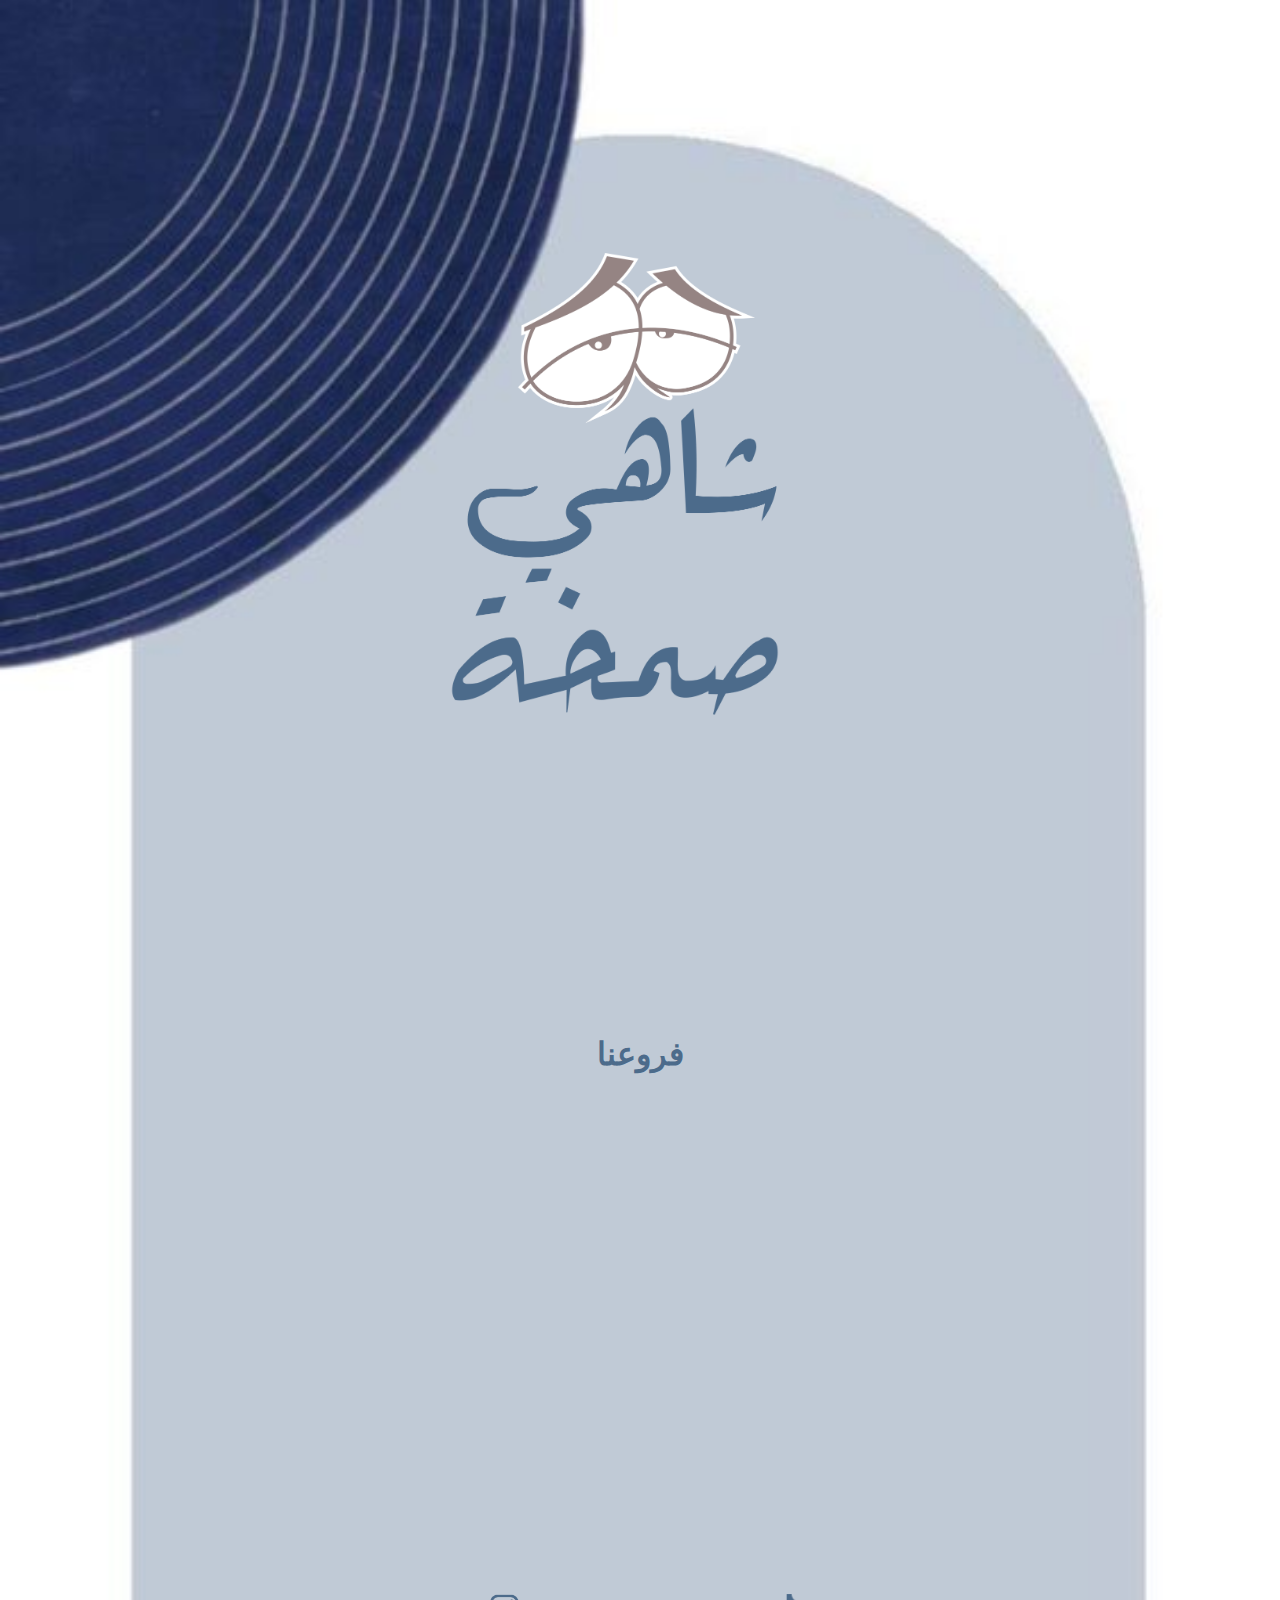
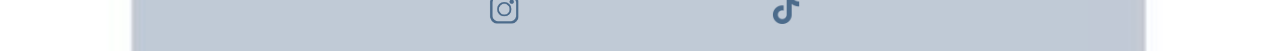
<file: index.html>
<!DOCTYPE html>
<html lang="en">
<head>
    <meta charset="UTF-8">
    <meta http-equiv="X-UA-Compatible" content="IE=edge">
    <meta name="viewport" content="width=device-width, initial-scale=1.0" initial-scale=0.43; maximum-scale=1.5>
    <title>شاهي صمخة</title>
    <link rel="stylesheet" href="style.css">
</head>
<body >
    <div class="eye-homepage">
        <img src="mediea/شاهي-صمخة-بالطول-مفرغ.png" alt="eye" width="40%" height="auto">
    </div>
    <div class="pranch-text">
        <a href="./parnch"><h1>فروعنا</h1></a>
    </div>
    <div class="social-logo-position">
        <div >
            <class="socal-logo">
        </div>
        <div >
            <a href="https://www.instagram.com/samk.hah?igsh=MWJnY2tuMTBodTgwcQ=="><img src="mediea/instagram-logo.png" alt="instagram" class="socal-logo"></a>
            
        </div>
        <div >
            <a href="https://www.tiktok.com/@samkkh77">
            <img src="mediea/tiktok-logo.png" alt="tiktok" class="socal-logo"></a> 
        </div>
        <div >
            <class="socal-logo">
        </div>
    </div>
    
</body>
</html>
</file>
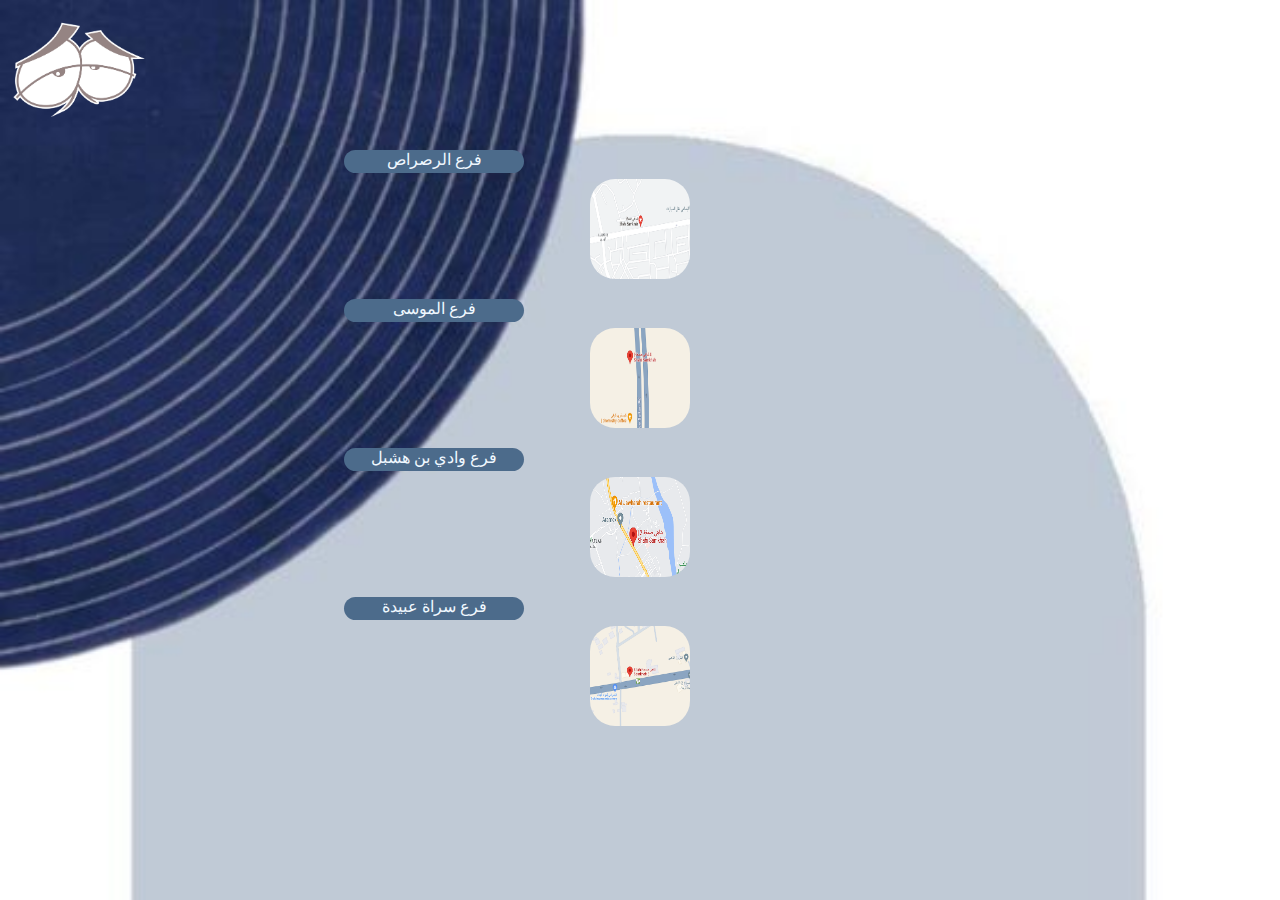
<file: parnch.html>
<!DOCTYPE html>
<html lang="en">
<head>
    <meta charset="UTF-8">
    <meta name="viewport" content="width=device-width, initial-scale=1.0">
    <title>فروع صمخة</title>
    <link rel="stylesheet" href="style.css">
</head>
<body>
    <div class="eye-ontop">
        <a href="./">
            <img src="mediea/عين-صمخة-مفرغ.png"  alt="logo" height="130px" width="auto">
        </a>
        
    </div>
    <div class="wrapp">
        
        <div>
            <p>فرع الرصراص</p>
            <a href="https://goo.gl/maps/9MXsHchQE5oF795CA"><img src="mediea/CleanShot 1443-12-04 at 01.49.25@2x.png" alt="khamis pranch" class="map"></a>
        </div>
        <div>
            <p>فرع الموسى</p>
            <a href="https://maps.app.goo.gl/MkL6ma2svfLcqtYX8"><img src="mediea/صمخه٤.png" alt="almosa pranch" class="map"></a>
        </div>
        <div >
            <p>فرع وادي بن هشبل</p>
            <a href="https://goo.gl/maps/YL2KZbYzAbdW4WtS7"><img src="mediea/CleanShot 1443-12-04 at 01.50.28@2x.png" alt="wadi bin hashbal" class="map"></a>
        </div>
        <div  >
            <p>فرع سراة عبيدة </p>
            <a  href="https://www.google.com/maps/place/%D8%B4%D8%A7%D9%87%D9%8A+%D8%B5%D9%85%D8%AE%D8%A9+Shahi+Samkhah+3%E2%80%AD/@18.0829284,43.1121297,15z/data=!4m6!3m5!1s0x15fc81eaa562043f:0xae5b3251204a1ec2!8m2!3d18.0829284!4d43.1121297!16s%2Fg%2F11txp3y6t8?hl=en"><img src="mediea/صمخة٣.png" alt="wadi bin hashbal" class="map"></a>
        </div>
    </div>
</body>
</html>
</file>
<file: style.css>
body{
    background-image: url('mediea/5f023a890be29d495a4c0845593da8c0.jpg') ;
    background-size: 100%;
}

.eye-ontop{
    margin-left: -20px;
    margin-top: -145px;
    position: absolute;
}



p{
    background-color:#4c6b8b;
    color: aliceblue;
    border-radius: 30px;
    height: 23px;
    width: 180px;
    margin-left: 24%;
}

.wrapp{
    text-align: center;
    margin: 0 auto;
    width: 90%;
    border-radius: 15px;
    margin-top: 150px;
}


.map{
    height: 100px;
    width: 100px;
    border-radius: 25px;
    margin-top: -10px;
}


.btm{
    margin-bottom: 45px;
}

.logo{
    text-align: center;
    margin: 0 auto;
    width: 90%;
    margin-top: -50px;
}


.eye-homepage{
    margin-left: 35%;
    margin-top: 20%;
}

a{
    color: #4c6b8b;
    font-family: helvetica;
    text-decoration: none;
    text-transform: uppercase;
}

.pranch-text{
    text-align: center;
    margin-top: 25%;
}

.social-logo-position{
    margin-top: 40%;
    display: flex;
    flex-direction: row;
    justify-content: space-evenly;
    flex-wrap: wrap;
}

.socal-logo{
    width: 30px;
    height: 30px;
    margin: 30%;
    margin: 10px;
    padding: 10%;
}
</file>
